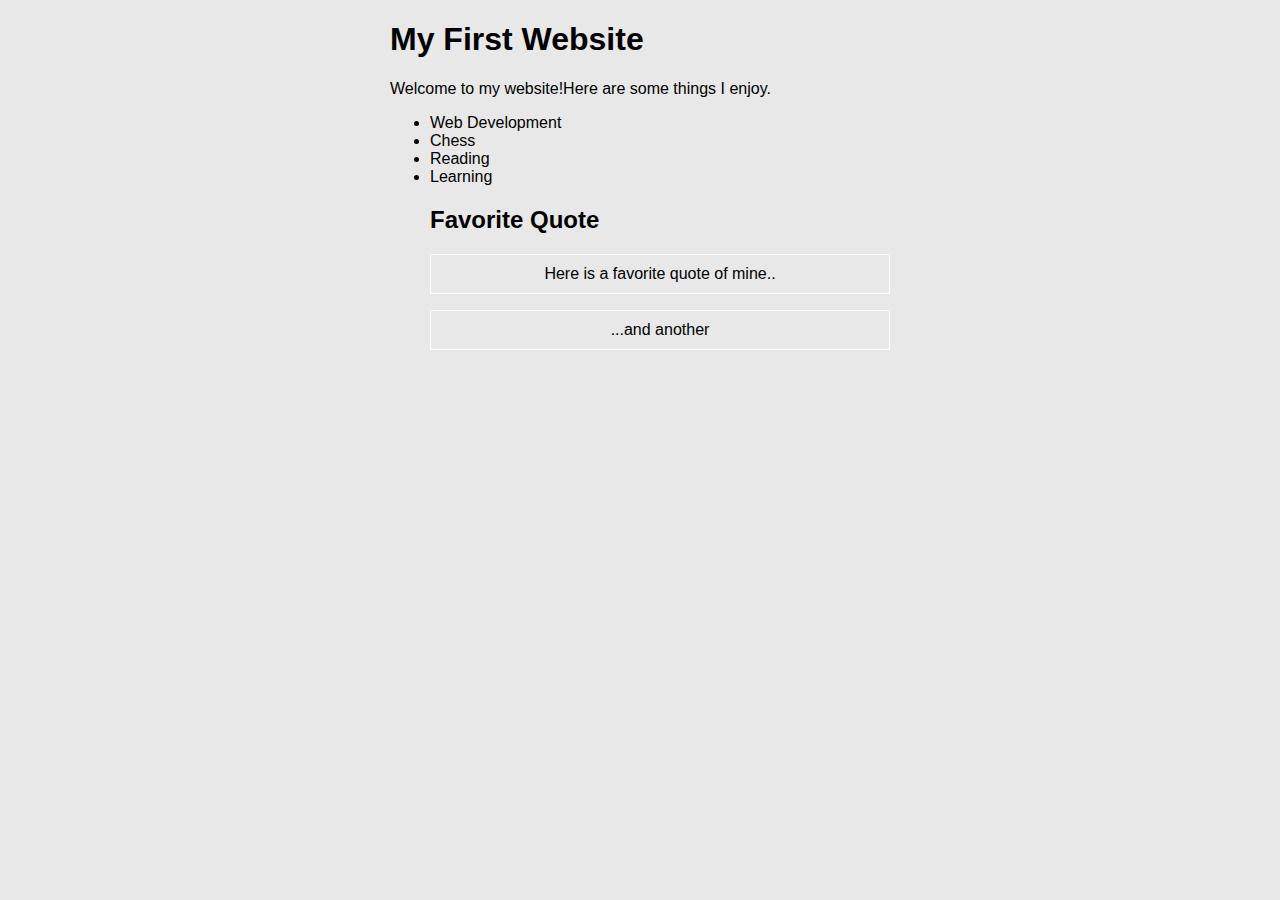
<file: index.html>
<!doctype html>
<html>
<link rel="stylesheet" href="style.css"/>
	<body>
		<div>
		<h1>My First Website</h1>
			<p>Welcome to my website!Here are some things I enjoy.</p>
		<ul>
			<li>Web Development</li>
			<li>Chess</li>
			<li>Reading</li>
			<li>Learning</li>
		<h2>Favorite Quote</h2>
			<p class="emp">Here is a favorite quote of mine..</p>
			<p class="emp">...and another</p>
		</ul>
	</div>
	
</body>
</html>
</file>
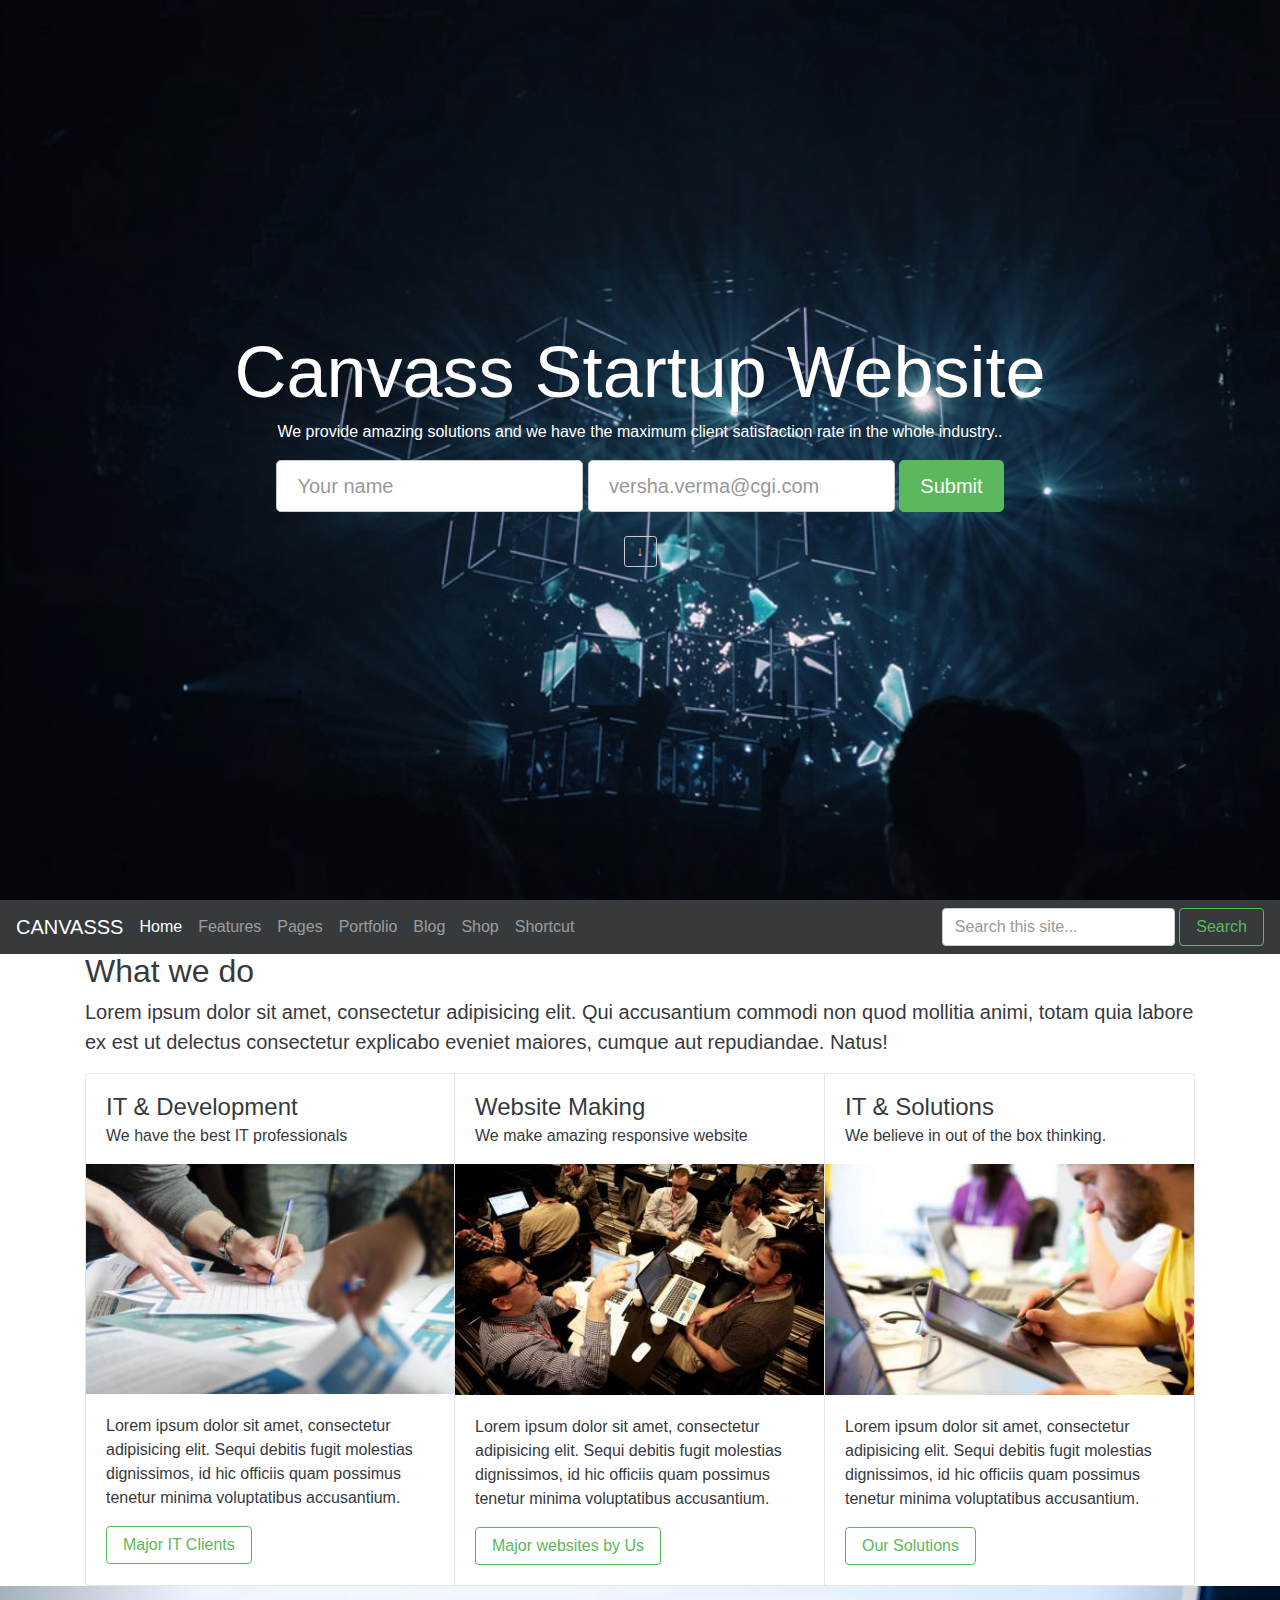
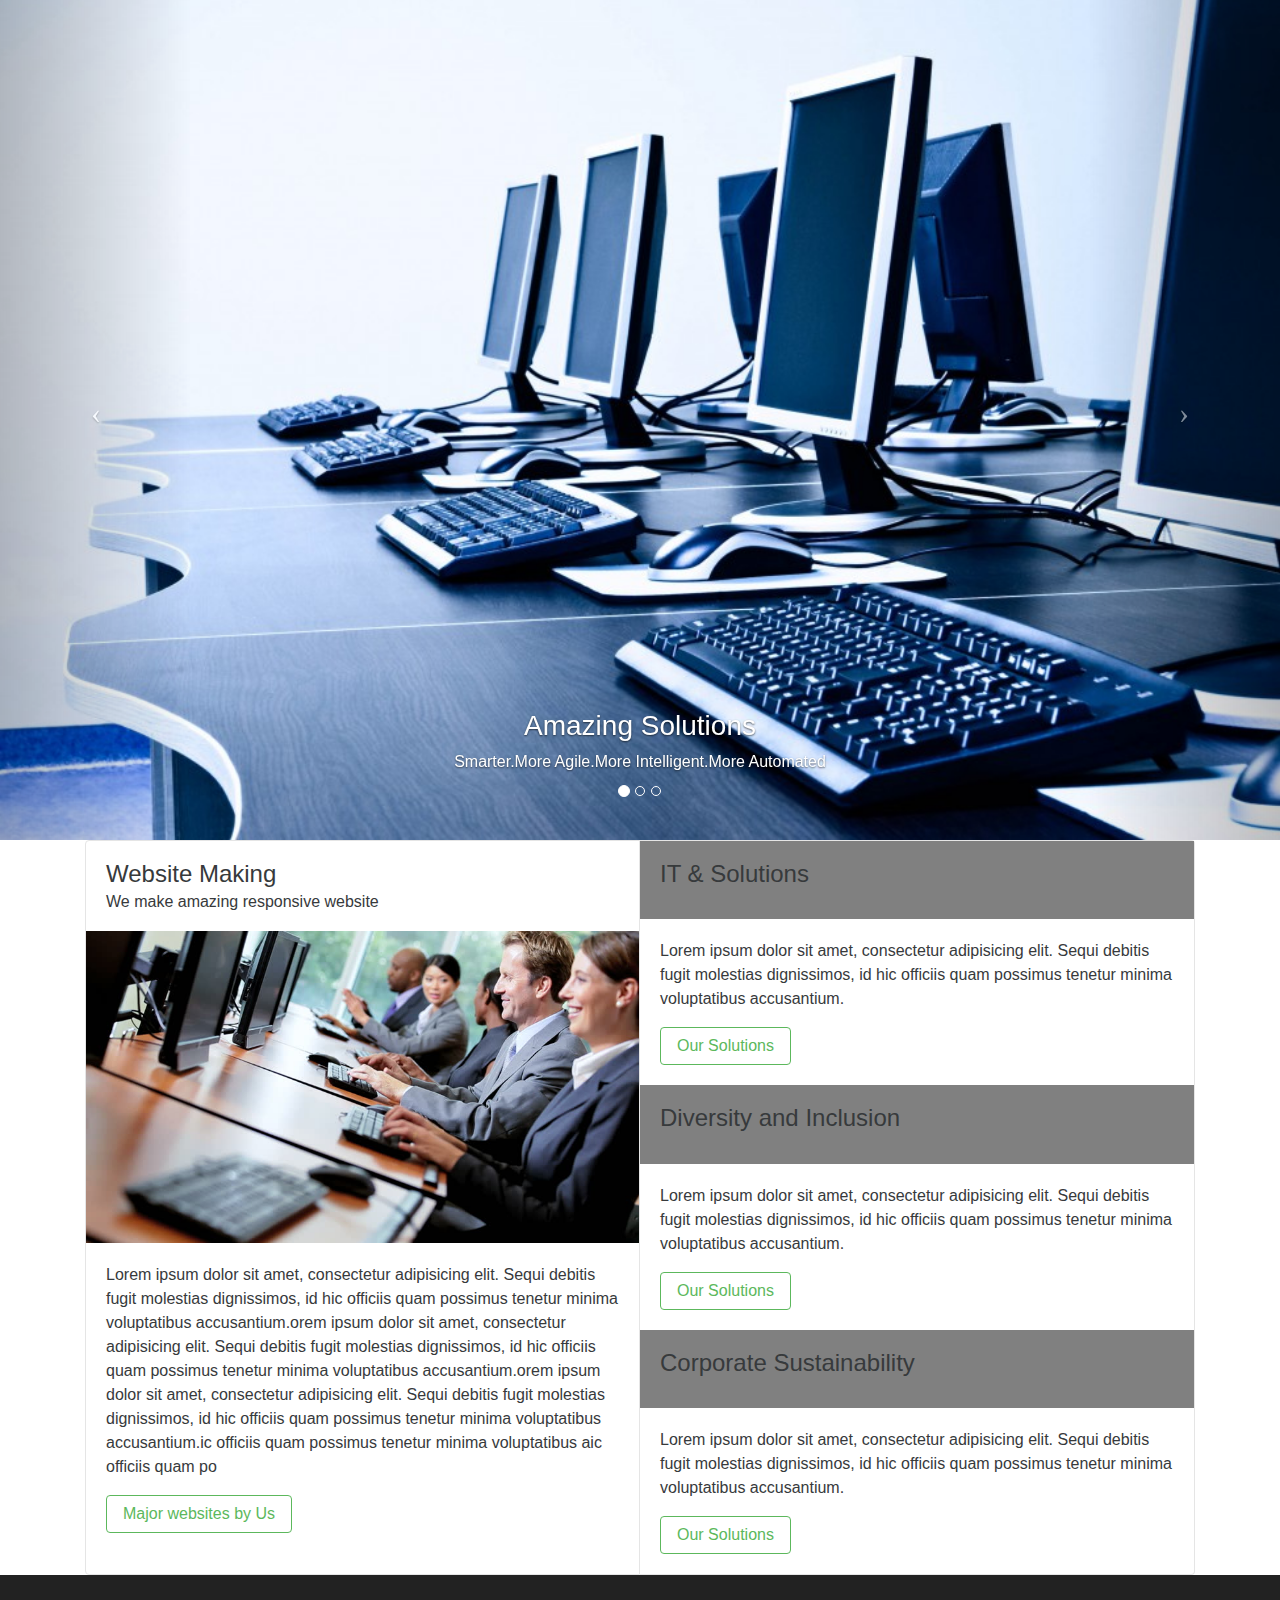
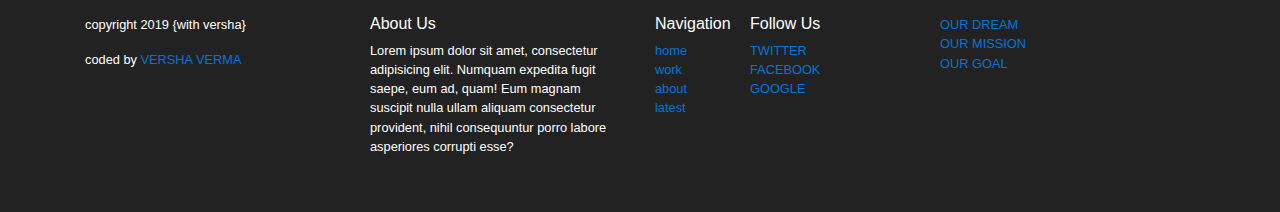
<file: assignment 3/index.html>
<!DOCTYPE html>
<html lang="en">
  <head>
    <!--meta tags -->
    <meta charset="utf-8">
    <meta name="viewport" content="width=device-width, initial-scale=1, shrink-to-fit=no">
    <meta http-equiv="x-ua-compatible" content="ie=edge">

    <!-- Bootstrap CSS -->
    <link rel="stylesheet" href="bower_components/bootstrap/dist/css/bootstrap.min.css">
    
    <!-- My own CSS -->
    <link rel="stylesheet" href="styles.css">
    
  </head>
<!body Starts from here>

    <body>

      <!inserted cover for my website>

        <section id="cover">
            <div id="cover-caption">
                <div class="container">
                    <div class="col-sm-10 col-sm-offset-1">
                        <h1 class="display-3">Canvass Startup Website</h1>
                        <p>We provide amazing solutions and we have the maximum client satisfaction rate in the whole industry..</p>
                        
                        <form action="" class="form-inline">
                            <div class="form-group">
                                <label class="sr-only">Name</label>
                                <input type="text" class="form-control form-control-lg" placeholder="Your name">
                            </div>
                            <div class="form-group">
                                <label class="sr-only">Email</label>
                                <input type="text" class="form-control form-control-lg" placeholder="versha.verma@cgi.com">
                            </div>
                            <button type="submit" class="btn btn-success btn-lg">Submit</button>
                        </form>
                        
                        <br>
                        
                        <a href="#nav-main" class="btn btn-secondary-outline btn-sm" role="button">&darr;</a>
                    </div>
                </div>
            </div>
        </section>

     <!--this block is for the nav bar-->
     <div class="navv">
        <nav class="navbar navbar-dark bg-inverse navbar-full" id="nav-main">
            <a class="navbar-brand" href="#">CANVASSS</a>
            <ul class="nav navbar-nav">
                <li class="nav-item active">
                    <a class="nav-link" href="#">Home</a>
                </li>
                <li class="nav-item">
                    <a class="nav-link" href="#">Features</a>
                </li>
                <li class="nav-item">
                    <a class="nav-link" href="#">Pages</a>
                </li>
                <li class="nav-item">
                    <a class="nav-link" href="#">Portfolio</a>
                </li>
                <li class="nav-item">
                    <a class="nav-link" href="#">Blog</a>
                </li>
                <li class="nav-item">
                    <a class="nav-link" href="#">Shop</a>
                </li>
                <li class="nav-item">
                    <a class="nav-link" href="#">Shortcut</a>
                </li>
            </ul>
            <form class="form-inline pull-xs-right">
                <input class="form-control" type="text" placeholder="Search this site...">
                <button class="btn btn-success-outline" type="submit">Search</button>
            </form>
        </nav>
       </div 

   
        <section id="what-we-do">
                 <div class="section-content">
                     <div class="container">
                         <h2>What we do</h2>
                         <p class="lead">Lorem ipsum dolor sit amet, consectetur adipisicing elit. Qui accusantium commodi non quod mollitia animi, totam quia labore ex est ut delectus consectetur explicabo eveniet maiores, cumque aut repudiandae. Natus!</p>
                     
                         <div class="row">
                             <div class="col-sm-12">
                                 <div class="card-group">
                                     <div class="card">
                                         <div class="card-block">
                                             <h4 class="card-title">IT &amp; Development</h4>
                                             <h6 class="card-subtitle">We have the best IT professionals</h6>
                                         </div>
                                         <img src="img/1.jpg" alt="a chalkboard" style="width:100%;">
                                         <div class="card-block">
                                             <p class="card-text">Lorem ipsum dolor sit amet, consectetur adipisicing elit. Sequi debitis fugit molestias dignissimos, id hic officiis quam possimus tenetur minima voluptatibus accusantium.</p>
                                             <button type="button" class="btn btn-success-outline" data-toggle="modal" data-target="#myModal">Major IT Clients</button>
                                         </div>
                                     </div>

                                     <div class="card">
                                         <div class="card-block">
                                             <h4 class="card-title">Website Making</h4>
                                             <h6 class="card-subtitle">We make amazing responsive website</h6>
                                         </div>
                                         <img src="img/2.jpg" alt="working on a laptop" style="width:100%;">
                                         <div class="card-block">
                                             <p class="card-text">Lorem ipsum dolor sit amet, consectetur adipisicing elit. Sequi debitis fugit molestias dignissimos, id hic officiis quam possimus tenetur minima voluptatibus accusantium.</p>
                                             <button type="button" class="btn btn-success-outline" data-toggle="modal" data-target="#myModal">Major websites by Us</button>
                                         </div>
                                     </div>

                                     <div class="card">
                                         <div class="card-block">
                                             <h4 class="card-title">IT &amp; Solutions</h4>
                                             <h6 class="card-subtitle">We believe in out of the box thinking.</h6>
                                         </div>
                                         <img src="img/3.jpg" alt="fingers typing on a keyboard" style="width:100%;">
                                         <div class="card-block">
                                             <p class="card-text">Lorem ipsum dolor sit amet, consectetur adipisicing elit. Sequi debitis fugit molestias dignissimos, id hic officiis quam possimus tenetur minima voluptatibus accusantium.</p>
                                             <button type="button" class="btn btn-success-outline" data-toggle="modal" data-target="#myModal">Our Solutions</button>
                                         </div>
                                     </div>
                                 </div>
                             </div>
                         </div>
                     </div>
                 </div>
            </section>




         <!-- this block of code is for coursel-->
        <section id="carousel">
                <div id="carousel-home" class="carousel slide" data-ride="carousel">
                    <ol class="carousel-indicators">
                        <li data-target="#carousel-home" data-slide-to="0" class="active"></li>
                        <li data-target="#carousel-home" data-slide-to="1"></li>
                        <li data-target="#carousel-home" data-slide-to="2"></li>
                    </ol>
                    <div class="carousel-inner" role="listbox">
                        <div class="carousel-item active">
                            <img src="img/comp.jpg" alt="Laptop" style="width:100%">
                            
                            <div class="carousel-caption">
                                <h3>Amazing Solutions</h3>
                                <p>Smarter.More Agile.More Intelligent.More Automated</p>
                            </div>
                        </div>
                        <div class="carousel-item">
                            <img src="img/hac.jpg" alt="Hacker" style="width:100%">
                            
                            <div class="carousel-caption">
                                <h3>Cyber Security</h3>
                                <p>Secure your Data from outside world.</p>
                            </div>
                        </div>
                        <div class="carousel-item">
                            <img src="img/keyy.jpg" alt="Keys" style="width:100%">
                            
                            <div class="carousel-caption">
                                <h3>Awesome Customer Experience</h3>
                                <p>From Industry 4.0 to Business 4.0</p>
                            </div>
                        </div>
                    </div>
                    <a class="left carousel-control" href="#carousel-home" role="button" data-slide="prev">
                        <span class="icon-prev" aria-hidden="true"></span>
                        <span class="sr-only">Previous</span>
                    </a>
                    <a class="right carousel-control" href="#carousel-home" role="button" data-slide="next">
                        <span class="icon-next" aria-hidden="true"></span>
                        <span class="sr-only">Next</span>
                    </a>
                </div>
            </section>


       <!-- this block is for two column and the second column with three rows -->

        <section id="what-we-do">
                 <div class="section-content">
                     <div class="container">
                         
                     
                         <div class="row">
                             <div class="col-sm-12">
                                 <div class="card-group">
                                     

                                     <div class="card">
                                         <div class="card-block">
                                             <h4 class="card-title">Website Making</h4>
                                             <h6 class="card-subtitle">We make amazing responsive website</h6>
                                         </div>
                                         <img src="img/10.jpg" alt="working on a laptop" style="width:100%;">
                                         <div class="card-block">
                                             <p class="card-text">Lorem ipsum dolor sit amet, consectetur adipisicing elit. Sequi debitis fugit molestias dignissimos, id hic officiis quam possimus tenetur minima voluptatibus accusantium.orem ipsum dolor sit amet, consectetur adipisicing elit. Sequi debitis fugit molestias dignissimos, id hic officiis quam possimus tenetur minima voluptatibus accusantium.orem ipsum dolor sit amet, consectetur adipisicing elit. Sequi debitis fugit molestias dignissimos, id hic officiis quam possimus tenetur minima voluptatibus accusantium.ic officiis quam possimus tenetur minima voluptatibus aic officiis quam po</p>
                                             <button type="button" class="btn btn-success-outline" data-toggle="modal" data-target="#myModal">Major websites by Us</button>
                                         </div>
                                     </div>

                                     <div class="card" >
                                         <div class="card-block" style="background-color: grey;">
                                             <h4 class="card-title">IT &amp; Solutions</h4>
                                         </div>
                                         <div class="card-block">
                                             <p class="card-text">Lorem ipsum dolor sit amet, consectetur adipisicing elit. Sequi debitis fugit molestias dignissimos, id hic officiis quam possimus tenetur minima voluptatibus accusantium.</p>
                                             <button type="button" class="btn btn-success-outline" data-toggle="modal" data-target="#myModal">Our Solutions</button>
                                         </div>
                                         <div class="card-block" style="background-color: grey;">
                                             <h4 class="card-title">Diversity and Inclusion</h4>
                                         </div>
                                         <div class="card-block">
                                             <p class="card-text">Lorem ipsum dolor sit amet, consectetur adipisicing elit. Sequi debitis fugit molestias dignissimos, id hic officiis quam possimus tenetur minima voluptatibus accusantium.</p>
                                             <button type="button" class="btn btn-success-outline" data-toggle="modal" data-target="#myModal">Our Solutions</button>
                                         </div>
                                         <div class="card-block" style="background-color: grey;">
                                             <h4 class="card-title">Corporate Sustainability</h4>
                                         </div>
                                         <div class="card-block">
                                             <p class="card-text">Lorem ipsum dolor sit amet, consectetur adipisicing elit. Sequi debitis fugit molestias dignissimos, id hic officiis quam possimus tenetur minima voluptatibus accusantium.</p>
                                             <button type="button" class="btn btn-success-outline" data-toggle="modal" data-target="#myModal">Our Solutions</button>
                                         </div>
                                     </div>
                                 </div>
                             </div>
                         </div>
                     </div>
                 </div>
            </section>

     <!-- tis is for my footer-->
        <footer id="footer-main">
                <div class="container">
                    <div class="row">
                        <div class="col-sm-3">
                            <p>copyright 2019 {with versha}</p>
                            <p>coded by <a href="#.ca/">VERSHA VERMA</a></p>
                        </div>
                        <div class="col-sm-3">
                            <h6>About Us</h6>
                            <p>Lorem ipsum dolor sit amet, consectetur adipisicing elit. Numquam expedita fugit saepe, eum ad, quam! Eum magnam suscipit nulla ullam aliquam consectetur provident, nihil consequuntur porro labore asperiores corrupti esse?</p>
                        </div>
                        <div class="col-sm-1">
                            <h6>Navigation</h6>
                            <ul class="list-unstyled">
                                <li><a href="">home</a></li>
                                <li><a href="">work</a></li>
                                <li><a href="">about</a></li>
                                <li><a href="">latest</a></li>
                            </ul>
                        </div>
                        <div class="col-sm-2">
                            <h6>Follow Us</h6>
                            <ul class="list-unstyled">
                                <li><a href="">TWITTER</a></li>
                                <li><a href="">FACEBOOK</a></li>
                                <li><a href="">GOOGLE</a></li>
                                
                            </ul>
                        </div>
                        
                        <div class="col-sm-2">
                            <ul class="list-unstyled">
                                <li><a href="">OUR DREAM</a></li>
                                <li><a href="">OUR MISSION</a></li>
                                <li><a href="">OUR GOAL</a></li>
                                
                            </ul>
                        </div>
                    </div>
                </div>
            </footer>




      <script src="https://ajax.googleapis.com/ajax/libs/jquery/2.1.4/jquery.min.js"></script>
      <script src="bower_components/bootstrap/dist/js/bootstrap.min.js"></script>
    </body>
</html>
</file>
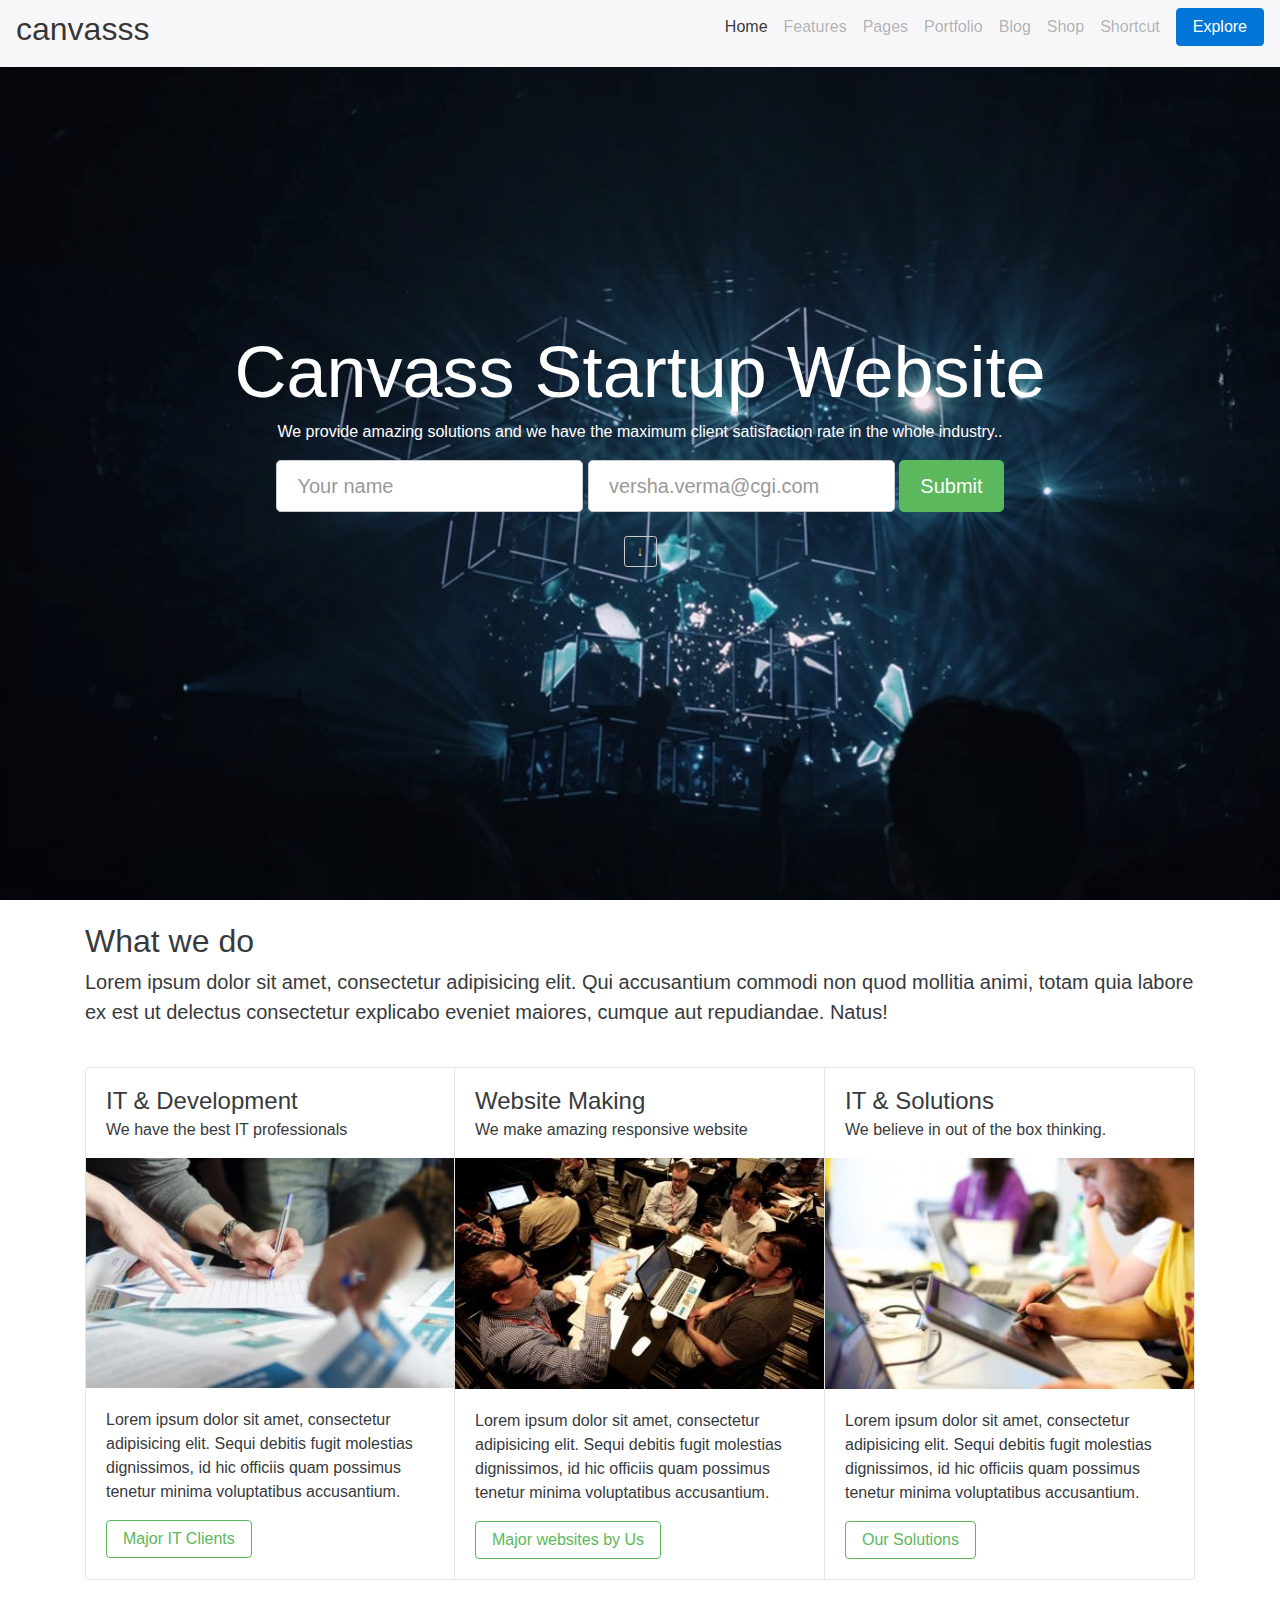
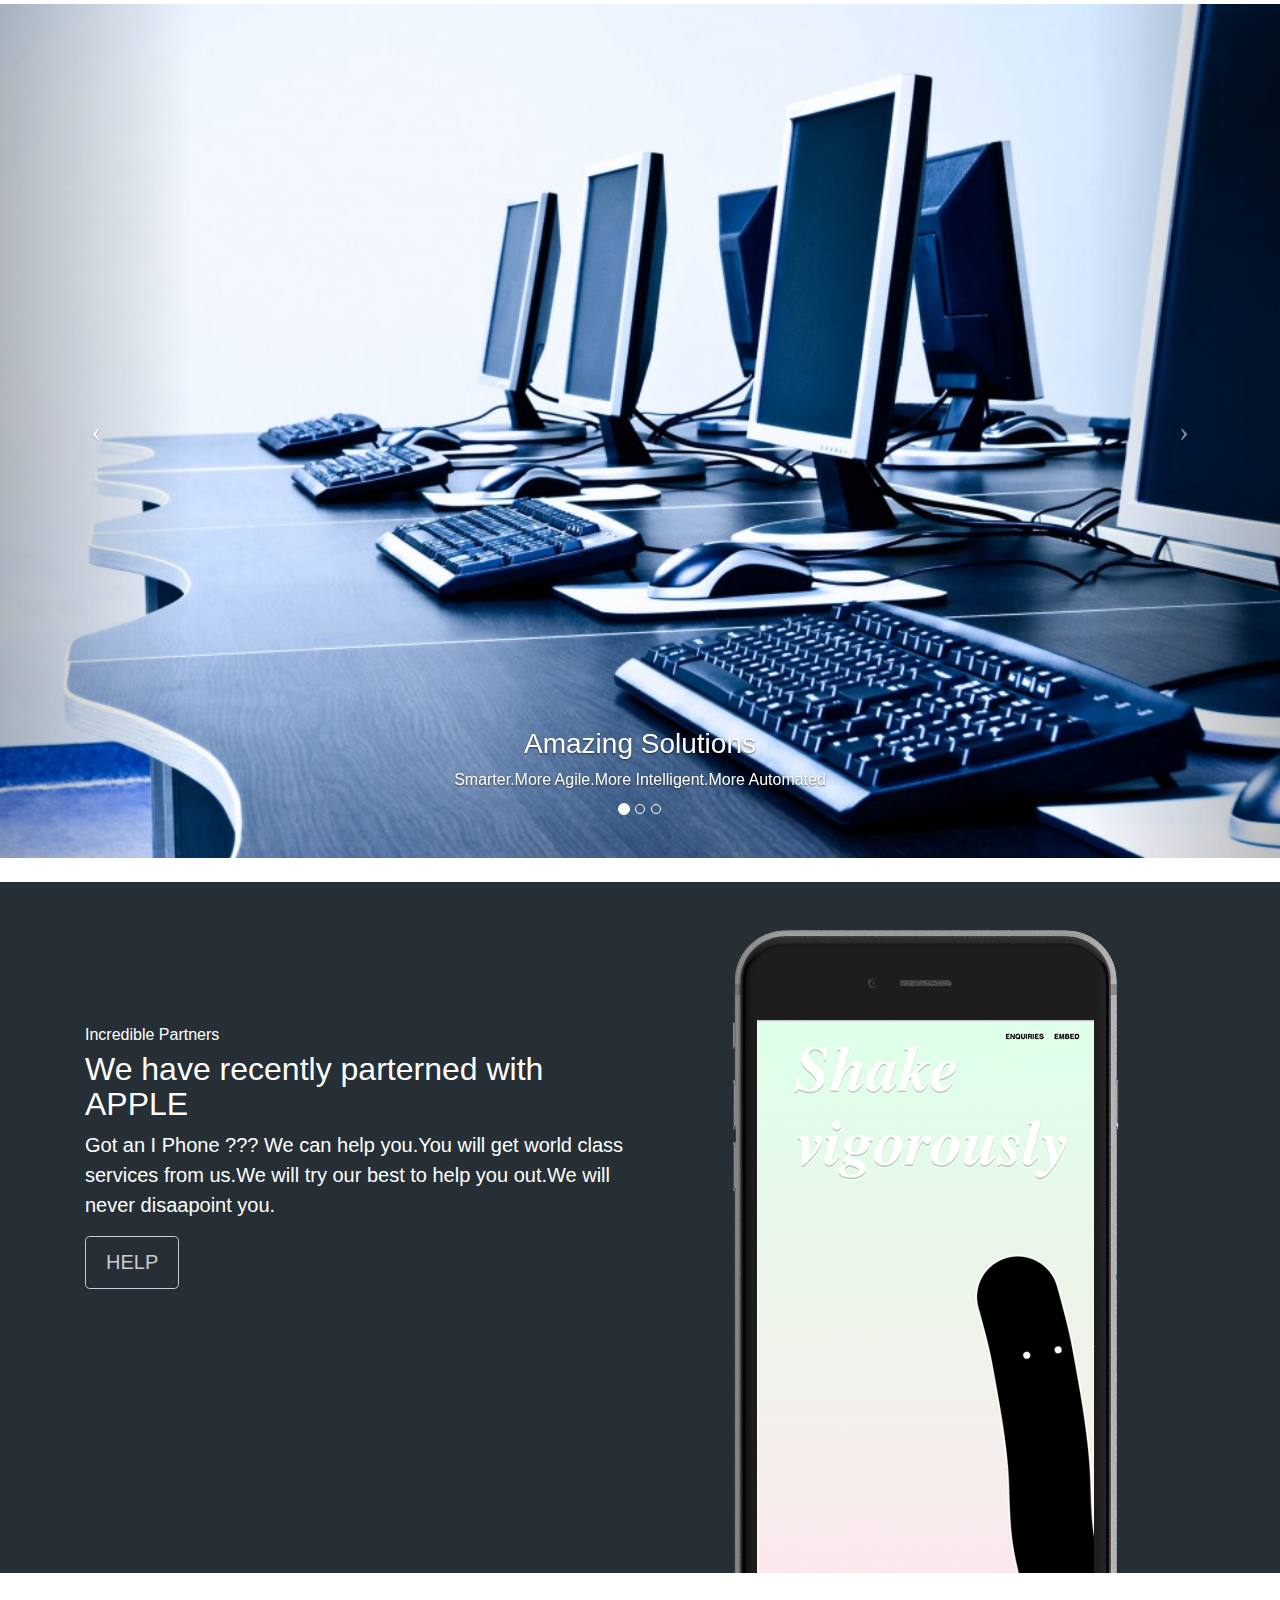
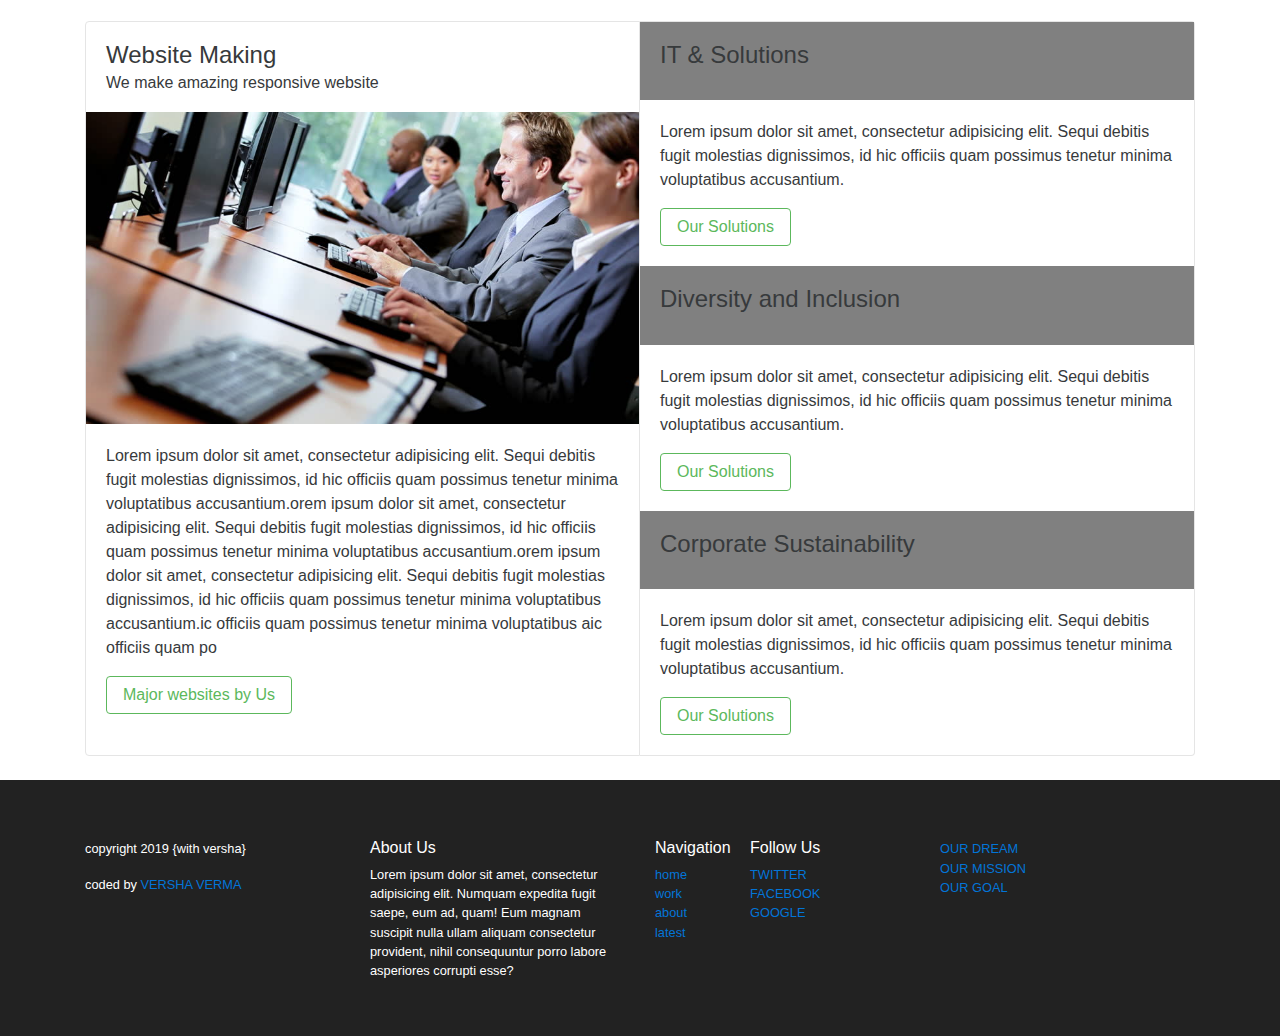
<file: bootstrap4/index.html>
<!DOCTYPE html>
<html lang="en">
  <head>
    <!--meta tags -->
    <meta charset="utf-8">
    <meta name="viewport" content="width=device-width, initial-scale=1, shrink-to-fit=no">
    <meta http-equiv="x-ua-compatible" content="ie=edge">

    <!-- Bootstrap CSS -->
    <link rel="stylesheet" href="bower_components/bootstrap/dist/css/bootstrap.min.css">
    
    <!-- My own CSS -->
    <link rel="stylesheet" href="styles.css">
    <title>canvasss</title>
    
  </head>
<!--body Starts from here-->
<!--my fixed nav  bar at the top-->
    <body>
        <nav class="navbar navbar-light bg-faded navbar-fixed-top">
            <button class="navbar-toggler hidden-sm-up" type="button" data-toggle="collapse" data-target="#startupNavbar" >
            &#9776;
            </button>
            <a class="navbar-brand" href="#"><h2>canvasss</h2></a>
            <div class="collapse navbar-toggleable-xs" id="startupNavbar">
                <ul class="nav navbar-nav pull-sm-right">
                    <li class="nav-item active">
                        <a class="nav-link" href="#">Home <span class="sr-only">(current)</span></a>
                    </li>
                    <li class="nav-item">
                        <a class="nav-link" href="#">Features</a>
                    </li>
                    <li class="nav-item">
                        <a class="nav-link" href="#">Pages</a>
                    </li>
                    <li class="nav-item">
                        <a class="nav-link" href="#">Portfolio</a>
                    </li>
                    <li class="nav-item">
                        <a class="nav-link" href="#">Blog</a>
                    </li>
                    <li class="nav-item">
                        <a class="nav-link" href="#">Shop</a>
                    </li>
                    <li class="nav-item">
                        <a class="nav-link" href="#">Shortcut</a>
                    </li>
                    <li class="nav-item">
                        <a class="btn btn-primary" href="#">Explore</a>
                    </li>
                </ul>

            </div>
        </nav>




      <!--inserted cover for my website-->

        <section id="cover">
            <div id="cover-caption">
                <div class="container">
                    <div class="col-sm-10 col-sm-offset-1">
                        <h1 class="display-3">Canvass Startup Website</h1>
                        <p>We provide amazing solutions and we have the maximum client satisfaction rate in the whole industry..</p>
                        
                        <form action="" class="form-inline">
                            <div class="form-group">
                                <label class="sr-only">Name</label>
                                <input type="text" class="form-control form-control-lg" placeholder="Your name">
                            </div>
                            <div class="form-group">
                                <label class="sr-only">Email</label>
                                <input type="text" class="form-control form-control-lg" placeholder="versha.verma@cgi.com">
                            </div>
                            <button type="submit" class="btn btn-success btn-lg">Submit</button>
                        </form>
                        
                        <br>
                        
                        <a href="#nav-main" class="btn btn-secondary-outline btn-sm" role="button">&darr;</a>
                    </div>
                </div>
            </div>
        </section>

  

		<!--for three columns -->   
        <section id="what-we-do">
            <br>
                 <div class="section-content">
                     <div class="container">
                         <h2>What we do</h2>
                         <p class="lead">Lorem ipsum dolor sit amet, consectetur adipisicing elit. Qui accusantium commodi non quod mollitia animi, totam quia labore ex est ut delectus consectetur explicabo eveniet maiores, cumque aut repudiandae. Natus!</p>
                         <br>
                         <div class="row">
                             <div class="col-sm-12">
                                 <div class="card-group">
                                     <div class="card">
                                         <div class="card-block">
                                             <h4 class="card-title">IT &amp; Development</h4>
                                             <h6 class="card-subtitle">We have the best IT professionals</h6>
                                         </div>
                                         <img src="img/1.jpg" alt="a chalkboard" style="width:100%;">
                                         <div class="card-block">
                                             <p class="card-text">Lorem ipsum dolor sit amet, consectetur adipisicing elit. Sequi debitis fugit molestias dignissimos, id hic officiis quam possimus tenetur minima voluptatibus accusantium.</p>
                                             <button type="button" class="btn btn-success-outline" data-toggle="modal" data-target="#myModal">Major IT Clients</button>
                                         </div>
                                     </div>

                                     <div class="card">
                                         <div class="card-block">
                                             <h4 class="card-title">Website Making</h4>
                                             <h6 class="card-subtitle">We make amazing responsive website</h6>
                                         </div>
                                         <img src="img/2.jpg" alt="working on a laptop" style="width:100%;">
                                         <div class="card-block">
                                             <p class="card-text">Lorem ipsum dolor sit amet, consectetur adipisicing elit. Sequi debitis fugit molestias dignissimos, id hic officiis quam possimus tenetur minima voluptatibus accusantium.</p>
                                             <button type="button" class="btn btn-success-outline" data-toggle="modal" data-target="#myModal">Major websites by Us</button>
                                         </div>
                                     </div>

                                     <div class="card">
                                         <div class="card-block">
                                             <h4 class="card-title">IT &amp; Solutions</h4>
                                             <h6 class="card-subtitle">We believe in out of the box thinking.</h6>
                                         </div>
                                         <img src="img/3.jpg" alt="fingers typing on a keyboard" style="width:100%;">
                                         <div class="card-block">
                                             <p class="card-text">Lorem ipsum dolor sit amet, consectetur adipisicing elit. Sequi debitis fugit molestias dignissimos, id hic officiis quam possimus tenetur minima voluptatibus accusantium.</p>
                                             <button type="button" class="btn btn-success-outline" data-toggle="modal" data-target="#myModal">Our Solutions</button>
                                         </div>
                                     </div>
                                 </div>
                             </div>
                         </div>
                     </div>
                 </div>
            </section>




         <!-- this block of code is for coursel-->
        <section id="carousel">
            <br>
                <div id="carousel-home" class="carousel slide" data-ride="carousel">
                    <ol class="carousel-indicators">
                        <li data-target="#carousel-home" data-slide-to="0" class="active"></li>
                        <li data-target="#carousel-home" data-slide-to="1"></li>
                        <li data-target="#carousel-home" data-slide-to="2"></li>
                    </ol>
                    <div class="carousel-inner" role="listbox">
                        <div class="carousel-item active">
                            <img src="img/comp.jpg" alt="Laptop" style="width:100%">
                            
                            <div class="carousel-caption">
                                <h3>Amazing Solutions</h3>
                                <p>Smarter.More Agile.More Intelligent.More Automated</p>
                            </div>
                        </div>
                        <div class="carousel-item">
                            <img src="img/hac.jpg" alt="Hacker" style="width:100%">
                            
                            <div class="carousel-caption">
                                <h3>Cyber Security</h3>
                                <p>Secure your Data from outside world.</p>
                            </div>
                        </div>
                        <div class="carousel-item">
                            <img src="img/keyy.jpg" alt="Keys" style="width:100%">
                            
                            <div class="carousel-caption">
                                <h3>Awesome Customer Experience</h3>
                                <p>From Industry 4.0 to Business 4.0</p>
                            </div>
                        </div>
                    </div>
                    <a class="left carousel-control" href="#carousel-home" role="button" data-slide="prev">
                        <span class="icon-prev" aria-hidden="true"></span>
                        <span class="sr-only">Previous</span>
                    </a>
                    <a class="right carousel-control" href="#carousel-home" role="button" data-slide="next">
                        <span class="icon-next" aria-hidden="true"></span>
                        <span class="sr-only">Next</span>
                    </a>
                </div>
                <br>
            </section>

     
      <!--this is for the iphone I added-->
        <section id="feature-two" class="feature-dark">
            <br>
            <br>
            <div class="container">
                <div class="row">
                    <div class="feature-content">
                        <div class="col-lg-6 feature-caption">
                            <br>
                            <br>
                            <br>
                            <br>
                            <h6>Incredible Partners</h6>
                            <h2>We have recently parterned with APPLE</h2>
                            <p class="lead">Got an I Phone ??? We can help you.You will get world class services from us.We will try our best to help you out.We will never disaapoint you.</p>
                            <a href="" role="button" class="btn btn-secondary-outline btn-lg">HELP</a>
                        </div>
                        <div class="col-lg-6 text-sm-center hidden-md-down">
                           
                            <!-- screenshot: http://www.staggeringbeauty.com/ -->
                            <img src="img/iphone-1.png" alt="iphone">
                        </div>
                    </div>
                </div>
            </div>
        </section>
        


       <!-- this block is for two column and the second column with three rows -->

        <section id="what-we-do">
            <br>
            <br>
                 <div class="section-content">
                     <div class="container">
                         
                     
                         <div class="row">
                             <div class="col-sm-12">
                                 <div class="card-group">
                                     

                                     <div class="card">
                                         <div class="card-block">
                                             <h4 class="card-title">Website Making</h4>
                                             <h6 class="card-subtitle">We make amazing responsive website</h6>
                                         </div>
                                         <img src="img/10.jpg" alt="working on a laptop" style="width:100%;">
                                         <div class="card-block">
                                             <p class="card-text">Lorem ipsum dolor sit amet, consectetur adipisicing elit. Sequi debitis fugit molestias dignissimos, id hic officiis quam possimus tenetur minima voluptatibus accusantium.orem ipsum dolor sit amet, consectetur adipisicing elit. Sequi debitis fugit molestias dignissimos, id hic officiis quam possimus tenetur minima voluptatibus accusantium.orem ipsum dolor sit amet, consectetur adipisicing elit. Sequi debitis fugit molestias dignissimos, id hic officiis quam possimus tenetur minima voluptatibus accusantium.ic officiis quam possimus tenetur minima voluptatibus aic officiis quam po</p>
                                             <button type="button" class="btn btn-success-outline" data-toggle="modal" data-target="#myModal">Major websites by Us</button>
                                         </div>
                                     </div>

                                     <div class="card" >
                                         <div class="card-block" style="background-color: grey;">
                                             <h4 class="card-title">IT &amp; Solutions</h4>
                                         </div>
                                         <div class="card-block">
                                             <p class="card-text">Lorem ipsum dolor sit amet, consectetur adipisicing elit. Sequi debitis fugit molestias dignissimos, id hic officiis quam possimus tenetur minima voluptatibus accusantium.</p>
                                             <button type="button" class="btn btn-success-outline" data-toggle="modal" data-target="#myModal">Our Solutions</button>
                                         </div>
                                         <div class="card-block" style="background-color: grey;">
                                             <h4 class="card-title">Diversity and Inclusion</h4>
                                         </div>
                                         <div class="card-block">
                                             <p class="card-text">Lorem ipsum dolor sit amet, consectetur adipisicing elit. Sequi debitis fugit molestias dignissimos, id hic officiis quam possimus tenetur minima voluptatibus accusantium.</p>
                                             <button type="button" class="btn btn-success-outline" data-toggle="modal" data-target="#myModal">Our Solutions</button>
                                         </div>
                                         <div class="card-block" style="background-color: grey;">
                                             <h4 class="card-title">Corporate Sustainability</h4>
                                         </div>
                                         <div class="card-block">
                                             <p class="card-text">Lorem ipsum dolor sit amet, consectetur adipisicing elit. Sequi debitis fugit molestias dignissimos, id hic officiis quam possimus tenetur minima voluptatibus accusantium.</p>
                                             <button type="button" class="btn btn-success-outline" data-toggle="modal" data-target="#myModal">Our Solutions</button>
                                         </div>
                                     </div>
                                 </div>
                             </div>
                         </div>
                     </div>
                 </div>
                 <br>
            </section>

     <!-- tis is for my footer-->
        <footer id="footer-main">
            <br>
                <div class="container">
                    <div class="row">
                        <div class="col-sm-3">
                            <p>copyright 2019 {with versha}</p>
                            <p>coded by <a href="#.ca/">VERSHA VERMA</a></p>
                        </div>
                        <div class="col-sm-3">
                            <h6>About Us</h6>
                            <p>Lorem ipsum dolor sit amet, consectetur adipisicing elit. Numquam expedita fugit saepe, eum ad, quam! Eum magnam suscipit nulla ullam aliquam consectetur provident, nihil consequuntur porro labore asperiores corrupti esse?</p>
                        </div>
                        <div class="col-sm-1">
                            <h6>Navigation</h6>
                            <ul class="list-unstyled">
                                <li><a href="">home</a></li>
                                <li><a href="">work</a></li>
                                <li><a href="">about</a></li>
                                <li><a href="">latest</a></li>
                            </ul>
                        </div>
                        <div class="col-sm-2">
                            <h6>Follow Us</h6>
                            <ul class="list-unstyled">
                                <li><a href="">TWITTER</a></li>
                                <li><a href="">FACEBOOK</a></li>
                                <li><a href="">GOOGLE</a></li>
                                
                            </ul>
                        </div>
                        
                        <div class="col-sm-2">
                            <ul class="list-unstyled">
                                <li><a href="">OUR DREAM</a></li>
                                <li><a href="">OUR MISSION</a></li>
                                <li><a href="">OUR GOAL</a></li>
                                
                            </ul>
                        </div>
                    </div>
                </div>
            </footer>




      <script src="https://ajax.googleapis.com/ajax/libs/jquery/2.1.4/jquery.min.js"></script>
      <script src="bower_components/bootstrap/dist/js/bootstrap.min.js"></script>
    </body>
</html>
</file>
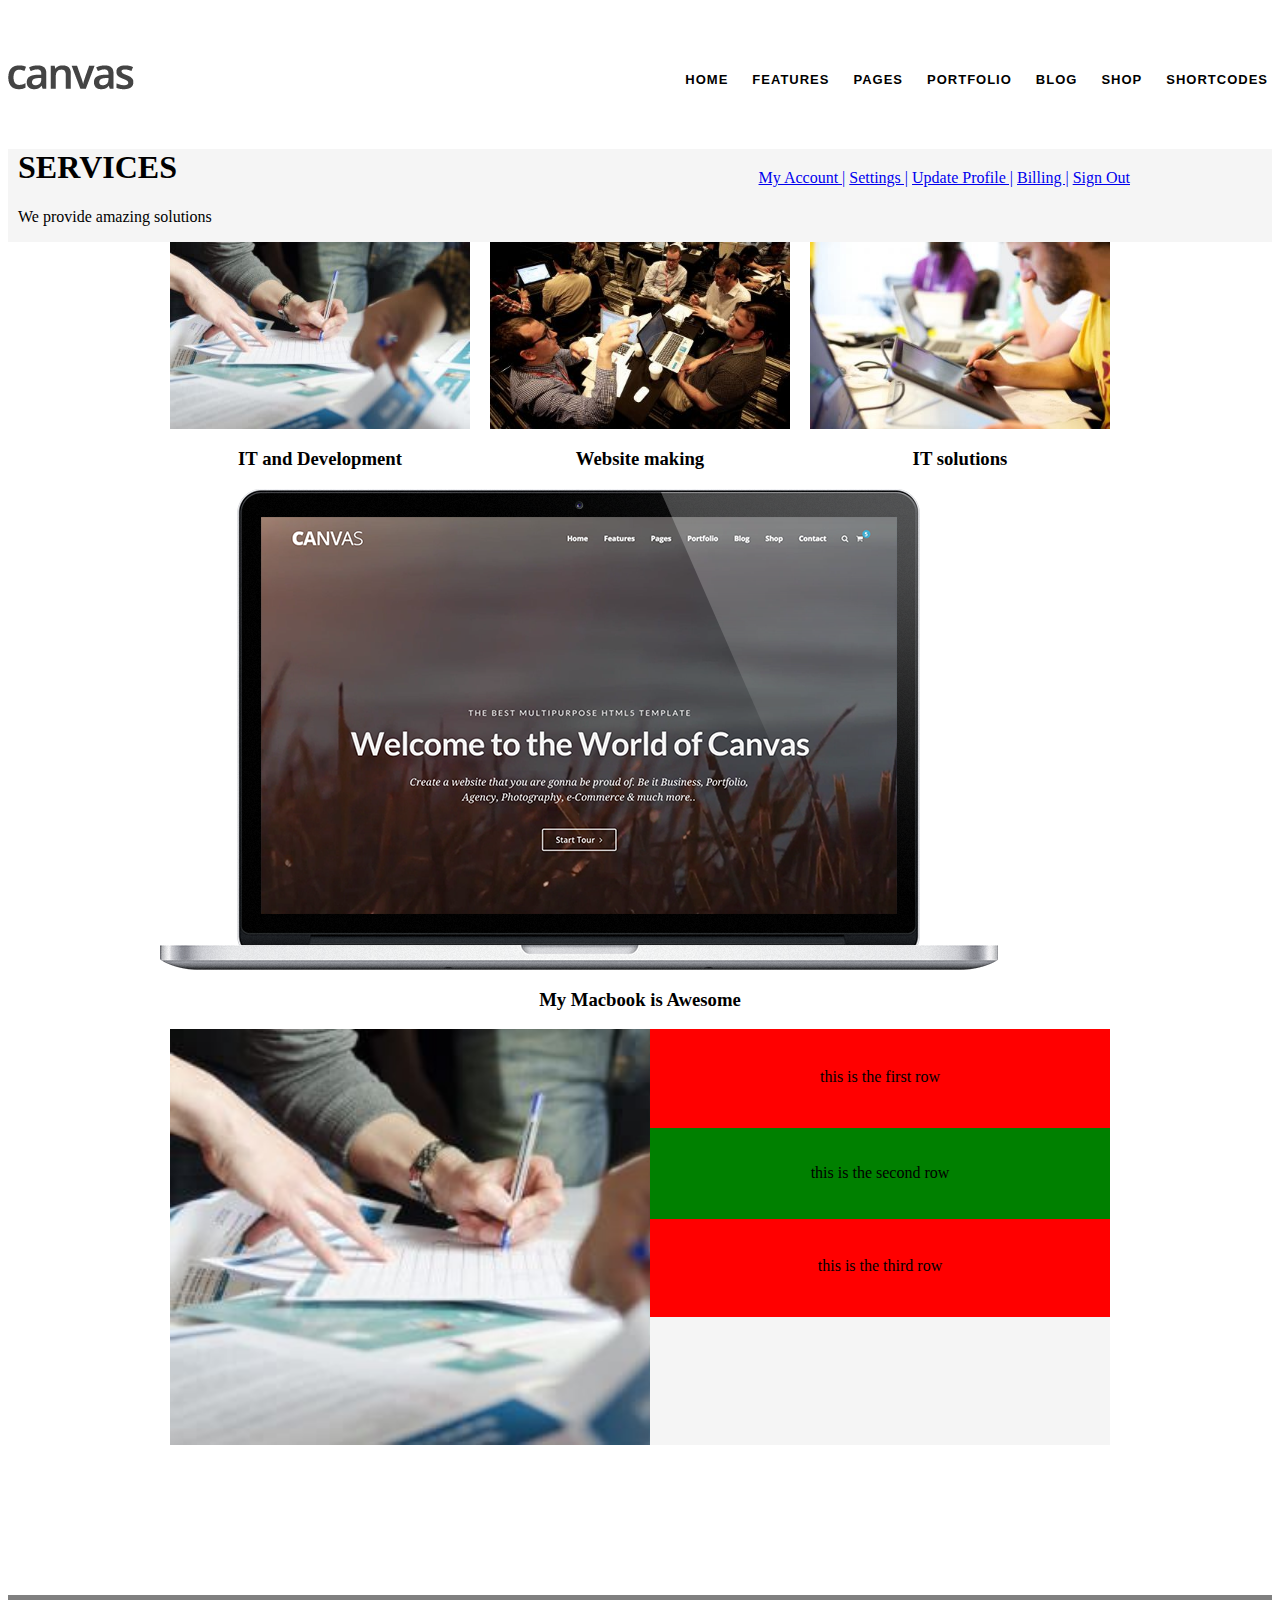
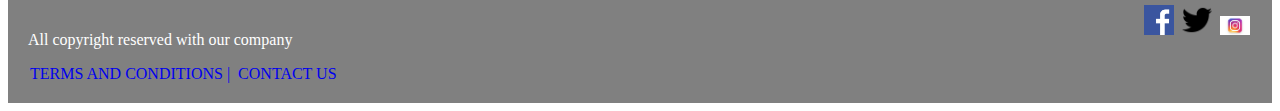
<file: assignment1/html/index.html>
<!DOCTYPE >
<html>
<!-- contains the meta tag-->
		<header>
			<meta http-equiv="content-type" content="text/html; charset=UTF-8">
			<link rel="stylesheet" href="./css/style1.css">
			<link rel="stylesheet" href="./css/960_12_col.css">
			<title>Services</title>
		</header>

		<body>

			<!--THIS is HEADER part of the code -->
		<section>	
			<div class="headerClass">

				<!--LOGO -->
			
				<h1></h1>
			
			    <!-- RIGHT SIDE ALINED MENU -->
			    <ul>
			    	<li><a href="#">HOME</a></li>
			    	<li><a href="#">FEATURES</a></li>
			    	<li><a href="#">PAGES</a></li>
			    	<li><a href="#">PORTFOLIO</a></li>
			    	<li><a href="#">BLOG</a></li>
			    	<li><a href="#">SHOP</a></li>
			    	<li><a href="#">SHORTCODES</a></li>
			    	
			    </ul>
			</div>
		</section>	
		<!--THIS IS FOR THE BLOCK BEOW THE HEADER-->
		<section>
			<header class="container_12" style="width:100%;background-color: rgb(245,245,245);padding-left: 0px;padding-top: 120px;">
				<div class="grid_6" style"width:50%;">
					<h1>SERVICES</h1>
					<p>We provide amazing solutions</p>
				</div>
				<div class="grid_6" style="width:50%;padding-top:25px;text-align: right;">
					<ul>
				  	<li> <a href="#">My Account |</a></li>
				  	<li><a href="#">Settings |</a></li>
			  	  	<li><a href="#">Update Profile |</a></li>
			  	  	<li><a href="#">Billing |</a></li>
			  	  	<li><a href="#">Sign Out</a></li>
			      </ul>	  
				</div>
			</header>
		</section>	
			
		 <!--this block is for the three columns using the container_12 class-->
		 <section>
		     <div class="main">
			  	<div class="pri container_12">
			  		<section class="grid_4" alpha>
			  			<img src="images/1.jpg" alt="img 1" style="width:100%;">
			  			<h3 style="text-align: center;">IT and Development</h3>
			  		</section>
			  		<section class="grid_4">
			  			<img src="images/2.jpg" alt="img 1" style="width:100%;">
			  			<h3 style="text-align: center;">Website making</h3>
			  		</section>
			  		<section class="grid_4" omega>
			  			<img src="images/3.jpg" alt="img 1" style="width:100%;">
			  			<h3 style="text-align: center;">IT solutions</h3>
			  		</section>
			  	</div>
		    </div> 
		  </section>
		  


		  <!--this is for the hero image-->
		  <section>  
		    <div class="container_12">
			  	
			  			<img src="images/macbook.png" alt="img 1" class="grid_12;">
			  			<h3 style="text-align: center">My Macbook is Awesome</h3>	  		
			</div> 
		  </section>	
		 	<!-- <div class="hero">
			  	
			  			<img src="images/macbook.png" alt="img 1" style= "height:100%;">
			  			<h3>sub sub headingbbb</h3>	  		
			  </div>  -->


		 <!-- 
					 		<footer class="foot">
								<p>All copyright reserved with our company</p>
								<a href="#">TERMS AND CONDITIONS</a>
								<a href="#">CONTACT US</a>
								<ul class="uno">
									<li><a href="#"><img src="images/f.png" width="30px;"></a></li>
									<li><a href="#"><img src="images/t.png" width="30px;"></a></li>
									<li><a href="#"><img src="images/i.jpeg" width="30px;"></a></li>
								</ul>
							</footer>  -->


		 <!-- thisis for the two column part-->
		 <section>
			<div class="container_12">
			  	<div class="pri "style="background-color: rgb(245,245,245);">
			  		<section class="grid_6" alpha>
			  			<img src="images/1.jpg" alt="img 1" style="height:47%;">
			  			<!-- <h3 style="text-align: center;">I am the left column</h3> -->
			  		</section>
			  		<section class="grid_6" style="height:47%;background-color: rgb(245,245,245);">
			  			<div style="text-align: center;padding-top: 39px;height:60px;background-color: red;">this is the first row</div>
			  			<div style="text-align: center;padding-top: 36px;height:55px;background-color: green;">this is the second row</div>
			  			<div style="text-align: center;padding-top: 38px;height:60px;background-color: red;">this is the third row</div>
			  			<!-- <h3 style="text-align: center;padding-top: 93px;">I am the right column</h3> -->
			  		</section>
			  		
			  	</div>
		    </div> 
		  </section>  

		        <!-- this is for the footer-->
		    <footer class="foot">
				<p style="color: white;">All copyright reserved with our company</p>
				<a href="#">TERMS AND CONDITIONS |</a>
				<a href="#">CONTACT US</a>
				<ul class="uno">
					<li><a href="#"><img src="images/f.png" width="30px;"></a></li>
					<li><a href="#"><img src="images/t.png" width="30px;"></a></li>
					<li><a href="#"><img src="images/i.jpeg" width="30px;"></a></li>
				</ul>
			</footer>
		</body>
</html>
</file>
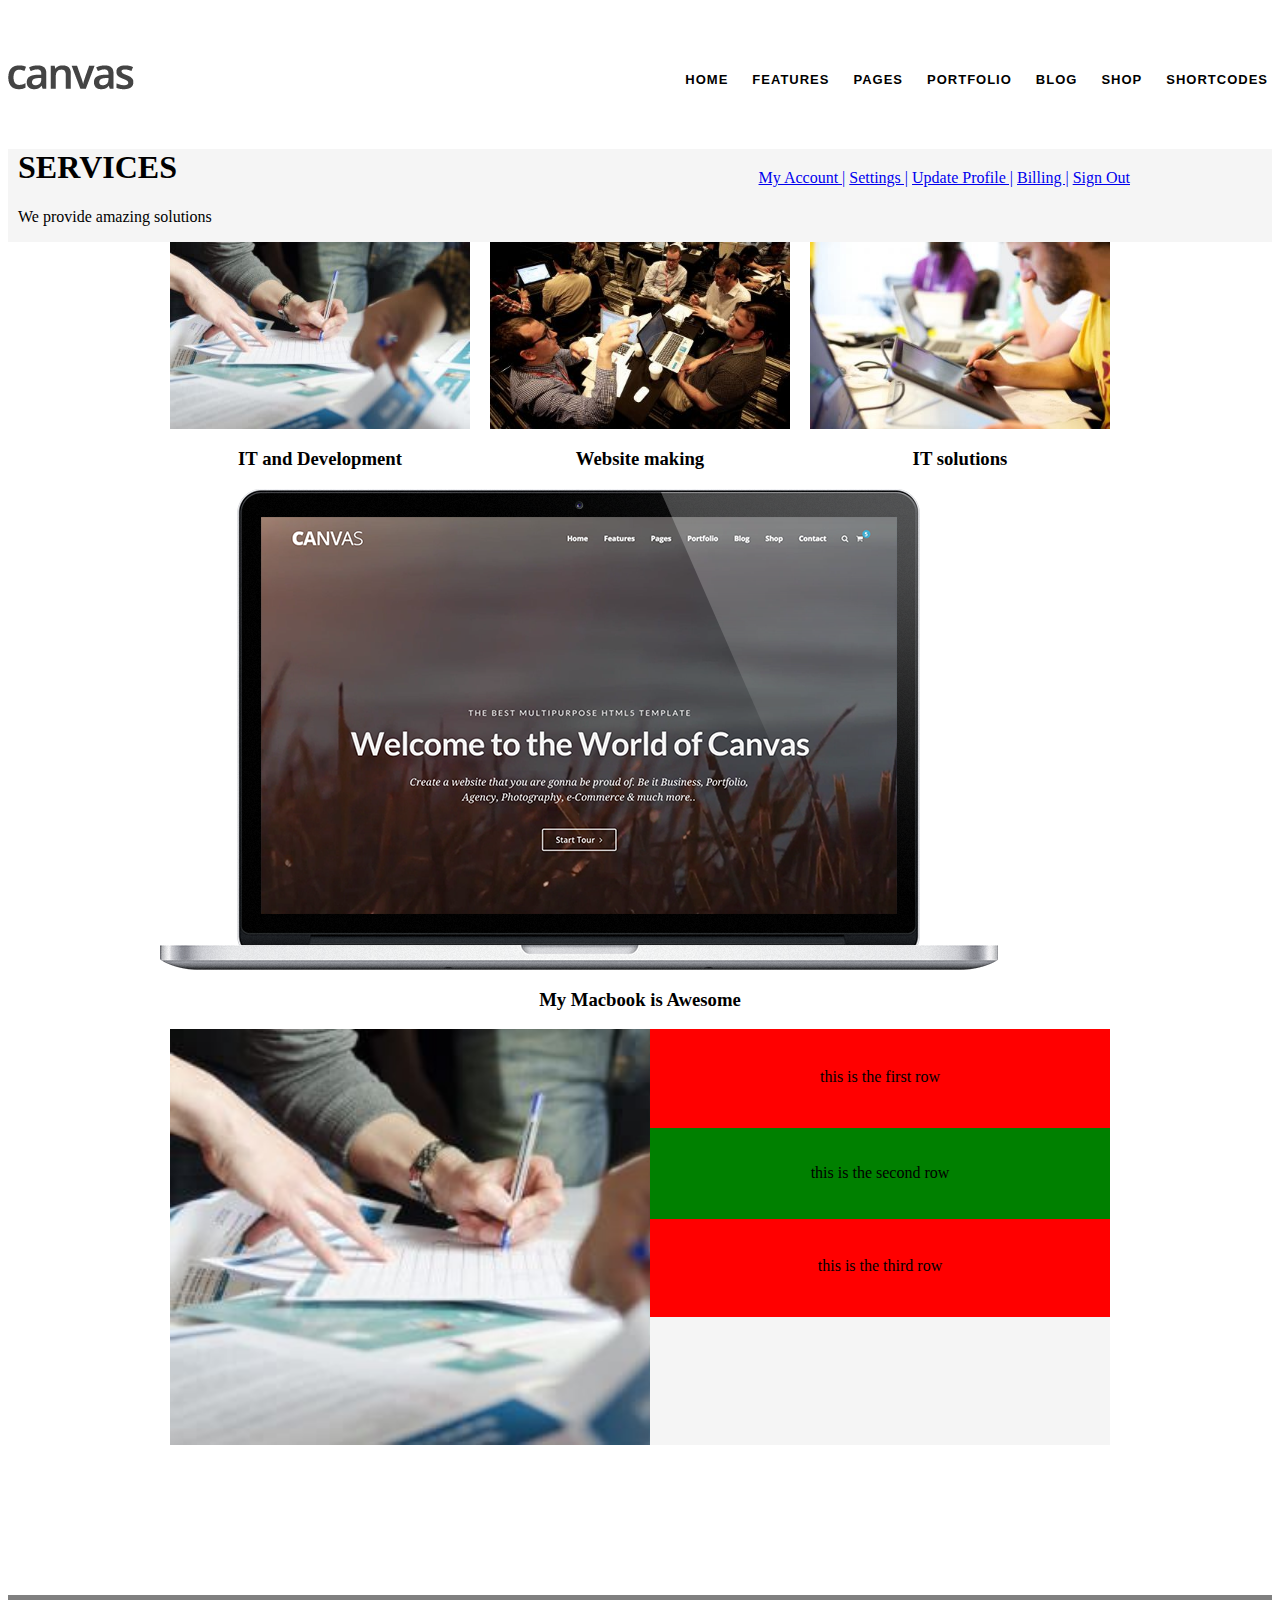
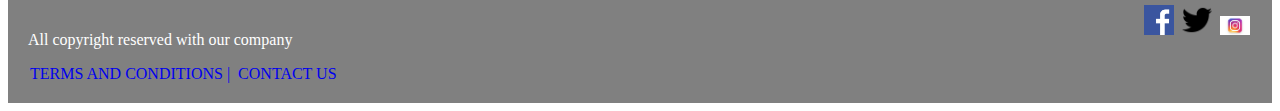
<file: html/service.html>
<!DOCTYPE >
<html>

<header>
	<meta http-equiv="content-type" content="text/html; charset=UTF-8">
	<link rel="stylesheet" href="./css/style1.css">
	<link rel="stylesheet" href="./css/960_12_col.css">
	<title>Services</title>
</header>

<body>

	<!--THIS HEADER  -->
	
	<div class="headerClass">

		<!--LOGO -->
	
		<h1></h1>
	
	    <!-- RIGHT SIDE ALINED MENU -->
	    <ul>
	    	<li><a href="#">HOME</a></li>
	    	<li><a href="#">FEATURES</a></li>
	    	<li><a href="#">PAGES</a></li>
	    	<li><a href="#">PORTFOLIO</a></li>
	    	<li><a href="#">BLOG</a></li>
	    	<li><a href="#">SHOP</a></li>
	    	<li><a href="#">SHORTCODES</a></li>
	    	
	    </ul>
	</div>


	<header class="container_12" style="width:100%;background-color: rgb(245,245,245);padding-left: 0px;padding-top: 120px;">
		<div class="grid_6" style"width:50%;">
			<h1>SERVICES</h1>
			
			<p>We provide amazing solutions</p>
		</div>
		<div class="grid_6" style="width:50%;padding-top:25px;text-align: right;">
			<ul>
		  	<li> <a href="#">My Account |</a></li>
		  	<li><a href="#">Settings |</a></li>
	  	  	<li><a href="#">Update Profile |</a></li>
	  	  	<li><a href="#">Billing |</a></li>
	  	  	<li><a href="#">Sign Out</a></li>
	      </ul>	  
		</div>
	</header>
	
	<!--THIS HEADER FOR THE RIGHT SIDE ALINED BUTTONS-->
			
	<!-- <div class="secondheader">
		  
		  <h1>SERVICES</h1>
		   <div class="pp"> -->
		 <!--  <p>We provide Amazing Solutions</p>
		</div>
		  <ul>
		  	<li> <a href="#">About |</a></li>
		  	<li><a href="#">Pages |</a></li>
	  	  	<li><a href="#">Services</a></li>
	      </ul>	  
	</div>   -->
 
     <div class="main">
	  	<div class="pri container_12">
	  		<section class="grid_4" alpha>
	  			<img src="images/1.jpg" alt="img 1" style="width:100%;">
	  			<h3 style="text-align: center;">IT and Development</h3>
	  		</section>
	  		<section class="grid_4">
	  			<img src="images/2.jpg" alt="img 1" style="width:100%;">
	  			<h3 style="text-align: center;">Website making</h3>
	  		</section>
	  		<section class="grid_4" omega>
	  			<img src="images/3.jpg" alt="img 1" style="width:100%;">
	  			<h3 style="text-align: center;">IT solutions</h3>
	  		</section>
	  	</div>
    </div> 
    <div class="container_12">
	  	
	  			<img src="images/macbook.png" alt="img 1" class="grid_12;">
	  			<h3 style="text-align: center">My Macbook is Awesome</h3>	  		
	  </div> 
 	<!-- <div class="hero">
	  	
	  			<img src="images/macbook.png" alt="img 1" style= "height:100%;">
	  			<h3>sub sub headingbbb</h3>	  		
	  </div>  -->


<!-- 
			 		<footer class="foot">
						<p>All copyright reserved with our company</p>
						<a href="#">TERMS AND CONDITIONS</a>
						<a href="#">CONTACT US</a>
						<ul class="uno">
							<li><a href="#"><img src="images/f.png" width="30px;"></a></li>
							<li><a href="#"><img src="images/t.png" width="30px;"></a></li>
							<li><a href="#"><img src="images/i.jpeg" width="30px;"></a></li>
						</ul>
					</footer>  -->




			<div class="container_12">
	  	<div class="pri "style="background-color: rgb(245,245,245);">
	  		<section class="grid_6" alpha>
	  			<img src="images/1.jpg" alt="img 1" style="height:47%;">
	  			<!-- <h3 style="text-align: center;">I am the left column</h3> -->
	  		</section>
	  		<section class="grid_6" style="height:47%;background-color: rgb(245,245,245);">
	  			<div style="text-align: center;padding-top: 39px;height:60px;background-color: red;">this is the first row</div>
	  			<div style="text-align: center;padding-top: 36px;height:55px;background-color: green;">this is the second row</div>
	  			<div style="text-align: center;padding-top: 38px;height:60px;background-color: red;">this is the third row</div>
	  			<!-- <h3 style="text-align: center;padding-top: 93px;">I am the right column</h3> -->
	  		</section>
	  		
	  	</div>
    </div> 


    <footer class="foot">
						<p style="color: white;">All copyright reserved with our company</p>
						<a href="#">TERMS AND CONDITIONS |</a>
						<a href="#">CONTACT US</a>
						<ul class="uno">
							<li><a href="#"><img src="images/f.png" width="30px;"></a></li>
							<li><a href="#"><img src="images/t.png" width="30px;"></a></li>
							<li><a href="#"><img src="images/i.jpeg" width="30px;"></a></li>
						</ul>
					</footer>
</body>
</html>
</file>
<file: style.css>
body{
	background: rgb(232,232,232);
}

div{
	font-family: sans-serif;
	
	margin:auto;
	width: 500px;
	
}
.emp{
	border:solid;
	border-color: white;
	border-width: 1px;
	padding-top: 10px;
	padding-bottom: 10px;
	text-align: center;


}
</file>
<file: assignment1/html/css/style1.css>
.headerClass {
	display: block;
	width:100%;
	position: fixed;
	background-color: white;
	padding-top: 20px;
	margin-top: 0px;
}

.headerClass h1 {
	
	background: url(../images/logo.png)no-repeat;
	margin-top: 0px;
	width:126px;
	height:100px;
	
}

.headerClass ul {
	float: right;
	margin: -80px 0px 0px 0px;
}

.headerClass a {
		text-decoration: none;
		color:black;
}

.headerClass a:hover{
	color:green;
}

.headerClass li {
	
	display:inline;
	list-style:none;
	
	padding-right: 20px;
	margin-top: 0;


	line-height: 22px;
	color: #444;
	font-weight: 700;
	font-size: 13px;
	letter-spacing: 1px;
	text-transform: uppercase;
	font-family: Raleway,sans-serif;

}
.secondheader{
	position: relative;
	margin-top: 20px;
	width: 100%;
	height: 20%;
	background-color: #f5f5f5;
}

.secondheader h1 {

	/*background-color: red;*/
    color: #333;
    margin-left: 100px;
    padding: 0;
    font-size: 28px;
    color:#333;
    letter-spacing: 1px;
    font-weight: 600;
    font-family: Raleway,sans-serif;
    line-height: 3;
    width:100%;
}
.container_12 ul li
{
	display: inline;
	text-decoration: none;
}
.
.secondheader p{
	
	display: block;
    margin-top: 10px;
    font-weight: 300;
    color: #777;
    font-size: 18px;
    margin-left:100px;

}
.secondheader ul{
	/*background-color: blue;*/
	text-decoration: none;
	list-style: none;
	float:right;
	margin-left: 100px;
}
.secondheader li{

	/*background-color: blue;*/
	margin: auto;
	display: inline;
	padding-right: 10px;
	font-size: 12px;
	line-height: 1.5;
	font-family: Lato,sans-serif;

}
.secondheader a{
	text-decoration: none;
		color:black;
}
.secondheader a:hover{
	color: #1abc9c;
}

.main{
	/*background-color: red;*/
}
section{
	margin-left: 0;
	margin-right: 0;
}
.ul li{
	display: inline;
	float: right;
	margin-left: 10px;
	margin-top: -10px;
}
.container_12 {
	display: block;
	margin-right: auto;
	margin-left: auto;
}

.foot{
	background-color: grey;
	margin-top: 150px;
	padding: 20px 20px;
	color: rgba(255,255,255,0.25);
	
}
footer ul{
	text-decoration: none;
	list-style: none;
	display : inline;
	float: right;
	margin: -60px 0px 0px 0px;
}
footer a{
	text-decoration: none;
	display: inline;
	padding: 2px

}


.hero{
	margin-right: 400px;
	margin-top: 450px;
}

.uno li{
	display: inline;
	padding-top: 120px;

}
</file>
<file: assignment1/html/css/960_12_col.css>
/*
  960 Grid System ~ Core CSS.
  Learn more ~ http://960.gs/

  Licensed under GPL and MIT.
*/

/*
  Forces backgrounds to span full width,
  even if there is horizontal scrolling.
  Increase this if your layout is wider.

  Note: IE6 works fine without this fix.
*/

body {
  min-width: 960px;
}

/* `Container
----------------------------------------------------------------------------------------------------*/

.container_12 {
  margin-left: auto;
  margin-right: auto;
  width: 960px;
}

/* `Grid >> Global
----------------------------------------------------------------------------------------------------*/

.grid_1,
.grid_2,
.grid_3,
.grid_4,
.grid_5,
.grid_6,
.grid_7,
.grid_8,
.grid_9,
.grid_10,
.grid_11,
.grid_12 {
  display: inline;
  float: left;
  margin-left: 10px;
  margin-right: 10px;
}

.push_1, .pull_1,
.push_2, .pull_2,
.push_3, .pull_3,
.push_4, .pull_4,
.push_5, .pull_5,
.push_6, .pull_6,
.push_7, .pull_7,
.push_8, .pull_8,
.push_9, .pull_9,
.push_10, .pull_10,
.push_11, .pull_11 {
  position: relative;
}

/* `Grid >> Children (Alpha ~ First, Omega ~ Last)
----------------------------------------------------------------------------------------------------*/

.alpha {
  margin-left: 0;
}

.omega {
  margin-right: 0;
}

/* `Grid >> 12 Columns
----------------------------------------------------------------------------------------------------*/

.container_12 .grid_1 {
  width: 60px;
}

.container_12 .grid_2 {
  width: 140px;
}

.container_12 .grid_3 {
  width: 220px;
}

.container_12 .grid_4 {
  width: 300px;
}

.container_12 .grid_5 {
  width: 380px;
}

.container_12 .grid_6 {
  width: 460px;
}

.container_12 .grid_7 {
  width: 540px;
}

.container_12 .grid_8 {
  width: 620px;
}

.container_12 .grid_9 {
  width: 700px;
}

.container_12 .grid_10 {
  width: 780px;
}

.container_12 .grid_11 {
  width: 860px;
}

.container_12 .grid_12 {
  width: 940px;
}

/* `Prefix Extra Space >> 12 Columns
----------------------------------------------------------------------------------------------------*/

.container_12 .prefix_1 {
  padding-left: 80px;
}

.container_12 .prefix_2 {
  padding-left: 160px;
}

.container_12 .prefix_3 {
  padding-left: 240px;
}

.container_12 .prefix_4 {
  padding-left: 320px;
}

.container_12 .prefix_5 {
  padding-left: 400px;
}

.container_12 .prefix_6 {
  padding-left: 480px;
}

.container_12 .prefix_7 {
  padding-left: 560px;
}

.container_12 .prefix_8 {
  padding-left: 640px;
}

.container_12 .prefix_9 {
  padding-left: 720px;
}

.container_12 .prefix_10 {
  padding-left: 800px;
}

.container_12 .prefix_11 {
  padding-left: 880px;
}

/* `Suffix Extra Space >> 12 Columns
----------------------------------------------------------------------------------------------------*/

.container_12 .suffix_1 {
  padding-right: 80px;
}

.container_12 .suffix_2 {
  padding-right: 160px;
}

.container_12 .suffix_3 {
  padding-right: 240px;
}

.container_12 .suffix_4 {
  padding-right: 320px;
}

.container_12 .suffix_5 {
  padding-right: 400px;
}

.container_12 .suffix_6 {
  padding-right: 480px;
}

.container_12 .suffix_7 {
  padding-right: 560px;
}

.container_12 .suffix_8 {
  padding-right: 640px;
}

.container_12 .suffix_9 {
  padding-right: 720px;
}

.container_12 .suffix_10 {
  padding-right: 800px;
}

.container_12 .suffix_11 {
  padding-right: 880px;
}

/* `Push Space >> 12 Columns
----------------------------------------------------------------------------------------------------*/

.container_12 .push_1 {
  left: 80px;
}

.container_12 .push_2 {
  left: 160px;
}

.container_12 .push_3 {
  left: 240px;
}

.container_12 .push_4 {
  left: 320px;
}

.container_12 .push_5 {
  left: 400px;
}

.container_12 .push_6 {
  left: 480px;
}

.container_12 .push_7 {
  left: 560px;
}

.container_12 .push_8 {
  left: 640px;
}

.container_12 .push_9 {
  left: 720px;
}

.container_12 .push_10 {
  left: 800px;
}

.container_12 .push_11 {
  left: 880px;
}

/* `Pull Space >> 12 Columns
----------------------------------------------------------------------------------------------------*/

.container_12 .pull_1 {
  left: -80px;
}

.container_12 .pull_2 {
  left: -160px;
}

.container_12 .pull_3 {
  left: -240px;
}

.container_12 .pull_4 {
  left: -320px;
}

.container_12 .pull_5 {
  left: -400px;
}

.container_12 .pull_6 {
  left: -480px;
}

.container_12 .pull_7 {
  left: -560px;
}

.container_12 .pull_8 {
  left: -640px;
}

.container_12 .pull_9 {
  left: -720px;
}

.container_12 .pull_10 {
  left: -800px;
}

.container_12 .pull_11 {
  left: -880px;
}

/* `Clear Floated Elements
----------------------------------------------------------------------------------------------------*/

/* http://sonspring.com/journal/clearing-floats */

.clear {
  clear: both;
  display: block;
  overflow: hidden;
  visibility: hidden;
  width: 0;
  height: 0;
}

/* http://www.yuiblog.com/blog/2010/09/27/clearfix-reloaded-overflowhidden-demystified */

.clearfix:before,
.clearfix:after,
.container_12:before,
.container_12:after {
  content: '.';
  display: block;
  overflow: hidden;
  visibility: hidden;
  font-size: 0;
  line-height: 0;
  width: 0;
  height: 0;
}

.clearfix:after,
.container_12:after {
  clear: both;
}

/*
  The following zoom:1 rule is specifically for IE6 + IE7.
  Move to separate stylesheet if invalid CSS is a problem.
*/

.clearfix,
.container_12 {
  zoom: 1;
}
</file>
<file: html/css/style1.css>
.headerClass {
	display: block;
	width:100%;
	position: fixed;
	background-color: white;
	padding-top: 20px;
	margin-top: 0px;
}

.headerClass h1 {
	
	background: url(../images/logo.png)no-repeat;
	margin-top: 0px;
	width:126px;
	height:100px;
	
}

.headerClass ul {
	float: right;
	margin: -80px 0px 0px 0px;
}

.headerClass a {
		text-decoration: none;
		color:black;
}

.headerClass a:hover{
	color:green;
}

.headerClass li {
	
	display:inline;
	list-style:none;
	
	padding-right: 20px;
	margin-top: 0;


	line-height: 22px;
	color: #444;
	font-weight: 700;
	font-size: 13px;
	letter-spacing: 1px;
	text-transform: uppercase;
	font-family: Raleway,sans-serif;

}
.secondheader{
	position: relative;
	margin-top: 20px;
	width: 100%;
	height: 20%;
	background-color: #f5f5f5;
}

.secondheader h1 {

	/*background-color: red;*/
    color: #333;
    margin-left: 100px;
    padding: 0;
    font-size: 28px;
    color:#333;
    letter-spacing: 1px;
    font-weight: 600;
    font-family: Raleway,sans-serif;
    line-height: 3;
    width:100%;
}
.container_12 ul li
{
	display: inline;
	text-decoration: none;
}
.
.secondheader p{
	
	display: block;
    margin-top: 10px;
    font-weight: 300;
    color: #777;
    font-size: 18px;
    margin-left:100px;

}
.secondheader ul{
	/*background-color: blue;*/
	text-decoration: none;
	list-style: none;
	float:right;
	margin-left: 100px;
}
.secondheader li{

	/*background-color: blue;*/
	margin: auto;
	display: inline;
	padding-right: 10px;
	font-size: 12px;
	line-height: 1.5;
	font-family: Lato,sans-serif;

}
.secondheader a{
	text-decoration: none;
		color:black;
}
.secondheader a:hover{
	color: #1abc9c;
}

.main{
	/*background-color: red;*/
}
section{
	margin-left: 0;
	margin-right: 0;
}
.ul li{
	display: inline;
	float: right;
	margin-left: 10px;
	margin-top: -10px;
}
.container_12 {
	display: block;
	margin-right: auto;
	margin-left: auto;
}

.foot{
	background-color: grey;
	margin-top: 150px;
	padding: 20px 20px;
	color: rgba(255,255,255,0.25);
	
}
footer ul{
	text-decoration: none;
	list-style: none;
	display : inline;
	float: right;
	margin: -60px 0px 0px 0px;
}
footer a{
	text-decoration: none;
	display: inline;
	padding: 2px

}


.hero{
	margin-right: 400px;
	margin-top: 450px;
}

.uno li{
	display: inline;
	padding-top: 120px;

}
</file>
<file: html/css/960_12_col.css>
/*
  960 Grid System ~ Core CSS.
  Learn more ~ http://960.gs/

  Licensed under GPL and MIT.
*/

/*
  Forces backgrounds to span full width,
  even if there is horizontal scrolling.
  Increase this if your layout is wider.

  Note: IE6 works fine without this fix.
*/

body {
  min-width: 960px;
}

/* `Container
----------------------------------------------------------------------------------------------------*/

.container_12 {
  margin-left: auto;
  margin-right: auto;
  width: 960px;
}

/* `Grid >> Global
----------------------------------------------------------------------------------------------------*/

.grid_1,
.grid_2,
.grid_3,
.grid_4,
.grid_5,
.grid_6,
.grid_7,
.grid_8,
.grid_9,
.grid_10,
.grid_11,
.grid_12 {
  display: inline;
  float: left;
  margin-left: 10px;
  margin-right: 10px;
}

.push_1, .pull_1,
.push_2, .pull_2,
.push_3, .pull_3,
.push_4, .pull_4,
.push_5, .pull_5,
.push_6, .pull_6,
.push_7, .pull_7,
.push_8, .pull_8,
.push_9, .pull_9,
.push_10, .pull_10,
.push_11, .pull_11 {
  position: relative;
}

/* `Grid >> Children (Alpha ~ First, Omega ~ Last)
----------------------------------------------------------------------------------------------------*/

.alpha {
  margin-left: 0;
}

.omega {
  margin-right: 0;
}

/* `Grid >> 12 Columns
----------------------------------------------------------------------------------------------------*/

.container_12 .grid_1 {
  width: 60px;
}

.container_12 .grid_2 {
  width: 140px;
}

.container_12 .grid_3 {
  width: 220px;
}

.container_12 .grid_4 {
  width: 300px;
}

.container_12 .grid_5 {
  width: 380px;
}

.container_12 .grid_6 {
  width: 460px;
}

.container_12 .grid_7 {
  width: 540px;
}

.container_12 .grid_8 {
  width: 620px;
}

.container_12 .grid_9 {
  width: 700px;
}

.container_12 .grid_10 {
  width: 780px;
}

.container_12 .grid_11 {
  width: 860px;
}

.container_12 .grid_12 {
  width: 940px;
}

/* `Prefix Extra Space >> 12 Columns
----------------------------------------------------------------------------------------------------*/

.container_12 .prefix_1 {
  padding-left: 80px;
}

.container_12 .prefix_2 {
  padding-left: 160px;
}

.container_12 .prefix_3 {
  padding-left: 240px;
}

.container_12 .prefix_4 {
  padding-left: 320px;
}

.container_12 .prefix_5 {
  padding-left: 400px;
}

.container_12 .prefix_6 {
  padding-left: 480px;
}

.container_12 .prefix_7 {
  padding-left: 560px;
}

.container_12 .prefix_8 {
  padding-left: 640px;
}

.container_12 .prefix_9 {
  padding-left: 720px;
}

.container_12 .prefix_10 {
  padding-left: 800px;
}

.container_12 .prefix_11 {
  padding-left: 880px;
}

/* `Suffix Extra Space >> 12 Columns
----------------------------------------------------------------------------------------------------*/

.container_12 .suffix_1 {
  padding-right: 80px;
}

.container_12 .suffix_2 {
  padding-right: 160px;
}

.container_12 .suffix_3 {
  padding-right: 240px;
}

.container_12 .suffix_4 {
  padding-right: 320px;
}

.container_12 .suffix_5 {
  padding-right: 400px;
}

.container_12 .suffix_6 {
  padding-right: 480px;
}

.container_12 .suffix_7 {
  padding-right: 560px;
}

.container_12 .suffix_8 {
  padding-right: 640px;
}

.container_12 .suffix_9 {
  padding-right: 720px;
}

.container_12 .suffix_10 {
  padding-right: 800px;
}

.container_12 .suffix_11 {
  padding-right: 880px;
}

/* `Push Space >> 12 Columns
----------------------------------------------------------------------------------------------------*/

.container_12 .push_1 {
  left: 80px;
}

.container_12 .push_2 {
  left: 160px;
}

.container_12 .push_3 {
  left: 240px;
}

.container_12 .push_4 {
  left: 320px;
}

.container_12 .push_5 {
  left: 400px;
}

.container_12 .push_6 {
  left: 480px;
}

.container_12 .push_7 {
  left: 560px;
}

.container_12 .push_8 {
  left: 640px;
}

.container_12 .push_9 {
  left: 720px;
}

.container_12 .push_10 {
  left: 800px;
}

.container_12 .push_11 {
  left: 880px;
}

/* `Pull Space >> 12 Columns
----------------------------------------------------------------------------------------------------*/

.container_12 .pull_1 {
  left: -80px;
}

.container_12 .pull_2 {
  left: -160px;
}

.container_12 .pull_3 {
  left: -240px;
}

.container_12 .pull_4 {
  left: -320px;
}

.container_12 .pull_5 {
  left: -400px;
}

.container_12 .pull_6 {
  left: -480px;
}

.container_12 .pull_7 {
  left: -560px;
}

.container_12 .pull_8 {
  left: -640px;
}

.container_12 .pull_9 {
  left: -720px;
}

.container_12 .pull_10 {
  left: -800px;
}

.container_12 .pull_11 {
  left: -880px;
}

/* `Clear Floated Elements
----------------------------------------------------------------------------------------------------*/

/* http://sonspring.com/journal/clearing-floats */

.clear {
  clear: both;
  display: block;
  overflow: hidden;
  visibility: hidden;
  width: 0;
  height: 0;
}

/* http://www.yuiblog.com/blog/2010/09/27/clearfix-reloaded-overflowhidden-demystified */

.clearfix:before,
.clearfix:after,
.container_12:before,
.container_12:after {
  content: '.';
  display: block;
  overflow: hidden;
  visibility: hidden;
  font-size: 0;
  line-height: 0;
  width: 0;
  height: 0;
}

.clearfix:after,
.container_12:after {
  clear: both;
}

/*
  The following zoom:1 rule is specifically for IE6 + IE7.
  Move to separate stylesheet if invalid CSS is a problem.
*/

.clearfix,
.container_12 {
  zoom: 1;
}
</file>
<file: assignment 3/styles.css>
/*STYLE.CSS FOR STLING MY WEBSITE BY BOOTSTRAP4*/
html,
body {
    height: 100%;
}
/*FOR MY COVER STYLING*/
#cover {
    background: #222 url('img/covvvv.jpeg') center center no-repeat;
    background-size: cover;
    color: white;
    height: 100%;
    text-align: center;
    display: flex;
    align-items: center;
}
/*FOR 100% COVER CAPTION*/
#cover-caption {
    width: 100%;
}
/*for the background color of navv bar*/
.navv{
	background-color: red;
}
section-content {
    padding: 5rem 0;
}
/*STYLING FOR MY FOOTER*/

#footer-main {
    background: #222;
    color: white;
    font-size: 0.8rem;
    padding: 2.5rem 0;
}
</file>
<file: bootstrap4/styles.css>
/*STYLE.CSS FOR STLING MY WEBSITE BY BOOTSTRAP4*/
html,
body {
    height: 100%;
}
/*FOR MY COVER STYLING*/
#cover {
    background: #222 url('img/covvvv.jpeg') center center no-repeat;
    background-size: cover;
    color: white;
    height: 100%;
    text-align: center;
    display: flex;
    align-items: center;
}
/*FOR 100% COVER CAPTION*/
#cover-caption {
    width: 100%;
}
/*for the background color of navv bar*/
.navv{
	background-color: red;
}
section-content {
    padding: 5rem 0;
}
/*STYLING FOR MY FOOTER*/

#footer-main {
    background: #222;
    color: white;
    font-size: 0.8rem;
    padding: 2.5rem 0;
}
.feature-dark {
    background: #262F36;
    color: white;
}
</file>
